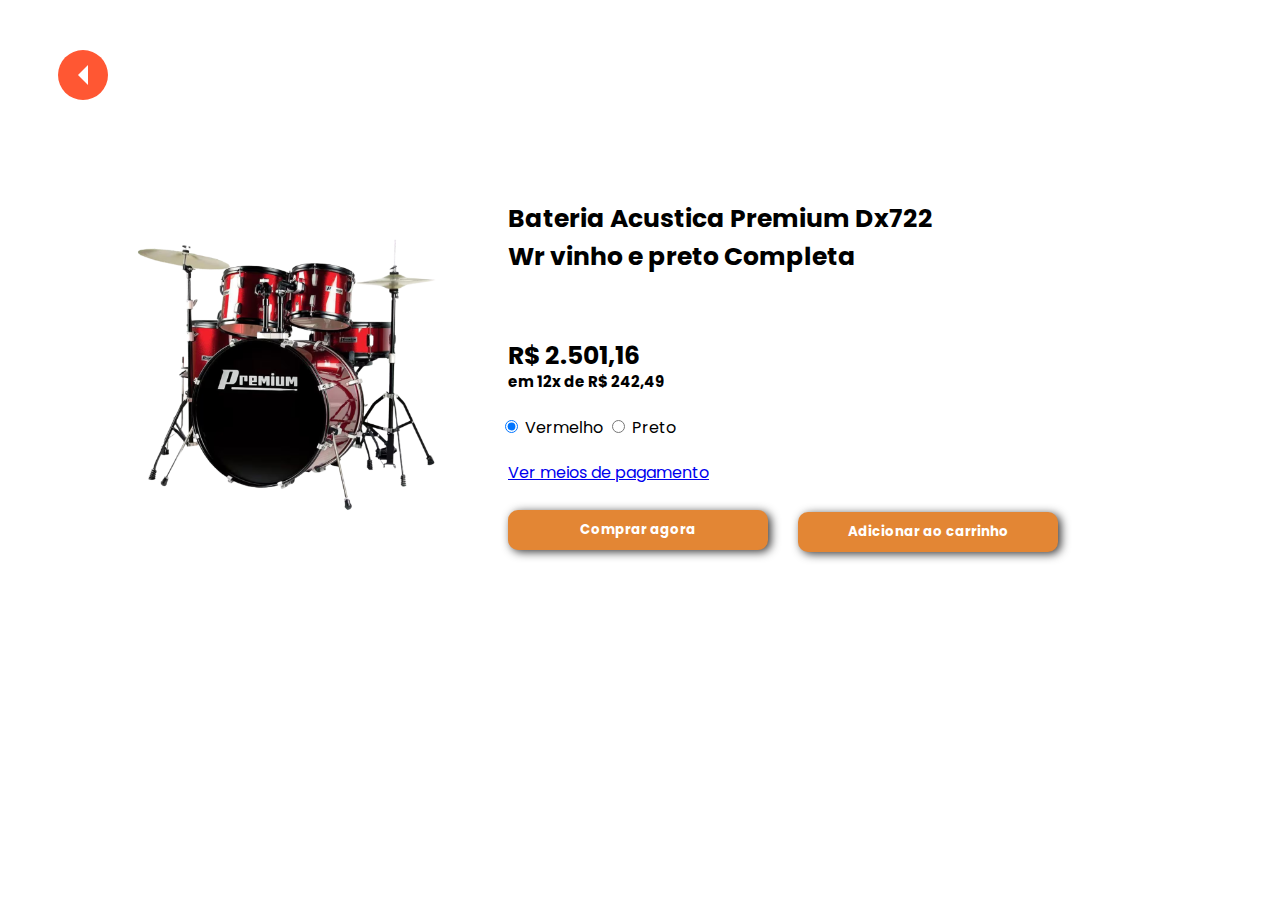
<file: bateria.html>
<!DOCTYPE html>
<html lang="en">

<head>
    <meta charset="UTF-8">
    <meta name="viewport" content="width=device-width, initial-scale=1.0">
    <title>BATERIA</title>
    <link rel="stylesheet" type="text/css" href="style.css" media="screen" />
    <link rel="preconnect" href="https://fonts.googleapis.com">
    <link rel="preconnect" href="https://fonts.gstatic.com" crossorigin>
    <link href="https://fonts.googleapis.com/css2?family=Poppins:wght@200&display=swap" rel="stylesheet">
</head>

<body>

    <div class="container text-center mt-5">
        <a href="home2.html" class="btn round-button">
            <div class="arrow-left"></div>
        </a>
    </div>

    <div class="image">
        <label>
            <input type="radio" name="image" value="img/batery.png" checked>
            Vermelho
        </label>
        <label>
            <input type="radio" name="image" value="img/bateriapreta.png">
            Preto
        </label>
    </div>

    <img src="img/batery.png" class="img-thumbnail" id="product-image" alt="...">

    <h1> Bateria Acustica Premium Dx722 <br> Wr vinho e preto Completa
    </h1>
    <h2> R$ 2.501,16 </h2>
    <h3> em 12x de R$ 242,49</h3>

    <a href="#" class="link">Ver meios de pagamento</a>

    <div class="d-grid gap-2 col-6 mx-auto">
        <a href='finalizacao.html'><button class="botao" type="button" id="comprar">Comprar agora </button></a>
        <a href='carrinho.html'><button class="botao1" type="button" id="add">Adicionar ao carrinho</button></a>
    </div>

    <script>
        // JavaScript para atualizar a imagem com base na escolha do usuário
        const imageOptions = document.querySelectorAll('input[name="image"]');
        const productImage = document.getElementById('product-image');

        imageOptions.forEach(option => {
            option.addEventListener('change', () => {
                productImage.src = option.value;
            });
        });
    </script>

    <style>
        .round-button {
            width: 50px;
            height: 50px;
            background-color: #FF5733;
            /* Laranja escuro */
            border-radius: 50%;
            display: flex;
            justify-content: center;
            align-items: center;
            cursor: pointer;
            margin-left: 50px;
            margin-top: 50px;

        }

        .arrow-left {
            width: 0;
            height: 0;
            border-top: 10px solid transparent;
            border-bottom: 10px solid transparent;
            border-right: 10px solid white;
        }

        * {
            font-family: 'Montserrat', sans-serif;
            font-family: 'Poppins', sans-serif;
        }


        img {
            width: 350px;
            margin: 230px;
            margin-left: 100px;
            position: absolute;
            margin-top: 130px;

        }

        h1 {
            position: absolute;
            margin-left: 500px;
            margin-top: 100px;
            font-size: 25px;
            font-family: 'Poppins', 'sans-serif';
        }

        h2 {
            position: absolute;
            margin-left: 500px;
            margin-top: 237px;
            font-size: 25px;
            font-family: 'Poppins', 'sans-serif';
        }

        h3 {
            position: absolute;
            margin-left: 500px;
            margin-top: 270px;
            font-size: 15px;
            font-family: 'Poppins', 'sans-serif';
        }

        .link {
            position: absolute;
            margin-left: 500px;
            margin-top: 360px;
        }

        .botao {
            position: absolute;
            margin-left: 500px;
            margin-top: 410px;
            background-color: rgb(227, 134, 52);
            color: white;
            border-radius: 10px;
            cursor: pointer;
            width: 250px;
            height: 35px;
            font-weight: bolder;

        }

        .botao1 {
            position: absolute;
            margin-left: 790px;
            margin-top: 412px;
            background-color: rgb(227, 134, 52);
            color: white;
            border-radius: 10px;
            cursor: pointer;
            width: 250px;
            height: 35px;
            font-weight: bolder;

        }

        #comprar {
            border-radius: 10px;
            border: none;
            height: 40px;
            width: 260px;
            box-shadow: 3px 2px 10px rgb(58, 57, 57);
        }

        #add {
            border-radius: 10px;
            border: none;
            height: 40px;
            width: 260px;
            box-shadow: 3px 2px 10px rgb(58, 57, 57);

        }

        .image {
            position: absolute;
            margin-left: 492px;
            margin-top: 315px;
            width: 300px;
        }
    </style>
</body>

</html>
</file>
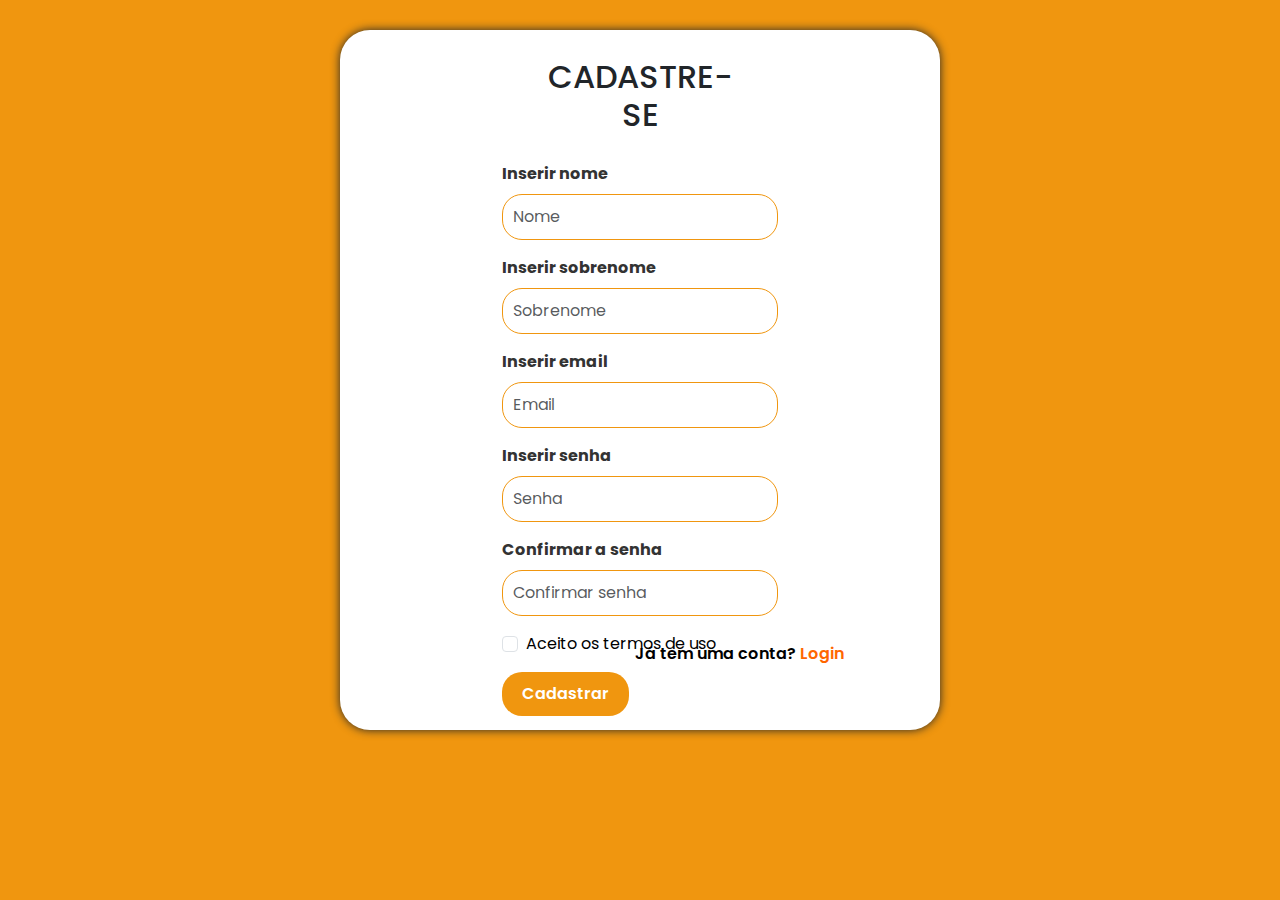
<file: cadastrar.html>
<!DOCTYPE html>
<html>

<head>
  <meta charset='utf-8'>
  <meta http-equiv='X-UA-Compatible' content='IE=edge'>
  <title>CADASTRO</title>
  <meta name='viewport' content='width=device-width, initial-scale=1'>
  <link rel='stylesheet' type='text/css' media='screen' href='cadastrar.css'>
  <link href="https://cdn.jsdelivr.net/npm/bootstrap@5.3.0/dist/css/bootstrap.min.css" rel="stylesheet">
  <script src="https://cdn.jsdelivr.net/npm/bootstrap@5.3.0/dist/js/bootstrap.min.js"></script>
  <link rel="preconnect" href="https://fonts.googleapis.com">
  <link rel="preconnect" href="https://fonts.gstatic.com" crossorigin>
  <link
    href="https://fonts.googleapis.com/css2?family=Poppins:wght@200&family=Raleway:ital,wght@0,200;1,100&display=swap"
    rel="stylesheet">
</head>

<body>


  <!DOCTYPE html>
  <html lang="pt-BR">

  <head>
    <meta charset="UTF-8">
    <meta name="viewport" content="width=device-width, initial-scale=1.0">
    <title>CADASTRO</title>
    <link href="https://cdn.jsdelivr.net/npm/bootstrap@5.3.1/dist/css/bootstrap.min.css" rel="stylesheet"
      integrity="sha384-4bw+/aepP/YC94hEpVNVgiZdgIC5+VKNBQNGCHeKRQN+PtmoHDEXuppvnDJzQIu9" crossorigin="anonymous">
    <link rel="stylesheet" href="cadastrar.css">
  </head>

  <body>

    
    <div class="container">
      <div class="row">
        <div class="col-md-6 offset-md-3">
          <h2>CADASTRE-SE</h2>
          <form>
            <div class="mb-3">
              <label for="nome" class="form-label">Inserir nome</label>
              <input type="text" class="form-control" id="nome" placeholder="Nome">
            </div>
            <div class="mb-3">
              <label for="sobrenome" class="form-label">Inserir sobrenome</label>
              <input type="text" class="form-control" id="sobrenome" placeholder="Sobrenome">
            </div>
            <div class="mb-3">
              <label for="email" class="form-label">Inserir email</label>
              <input type="email" class="form-control" id="email" placeholder="Email">
            </div>
            <div class="mb-3">
              <label for="senha" class="form-label">Inserir senha</label>
              <input type="password" class="form-control" id="senha" placeholder="Senha">
            </div>
            <div class="mb-3">
              <label for="confirmarSenha" class="form-label">Confirmar a senha</label>
              <input type="password" class="form-control" id="confirmarSenha" placeholder="Confirmar senha">
            </div>
            <div class="mb-3 form-check">
              <input type="checkbox" class="form-check-input" id="aceitarTermos">
              <label class="form-check-label" for="aceitarTermos">Aceito os termos de uso</label>
            </div>
            <button type="submit" class="btn btn-primary" href="home.html">Cadastrar</button>
          </form>
          <p class="mt-3">Já tem uma conta? <a href="login.html">Login</a></p>
        </div>
      </div>
    </div>

    <script src="https://code.jquery.com/jquery-3.6.0.min.js"></script>
    <script src="https://cdn.jsdelivr.net/npm/bootstrap@5.3.1/dist/js/bootstrap.min.js"
      integrity="sha384-5L5uS5Fjw7V1TR5C4O4Rkzc4KVwTjoDgC4flg5Mv5AxT7p5f5+b4xZL+5crF5F5z5"
      crossorigin="anonymous"></script>

  </body>

  </html>
</file>
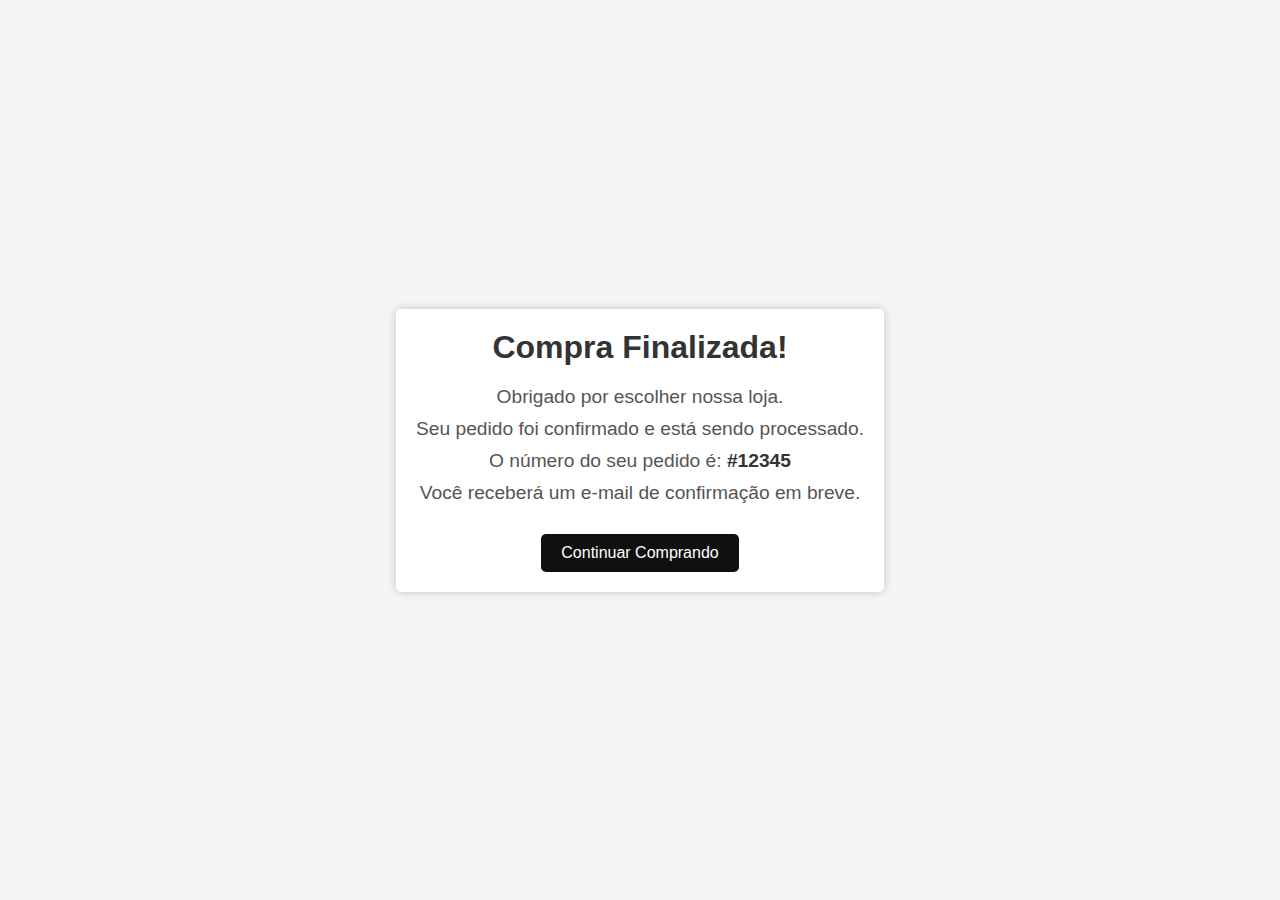
<file: finalizacao.html>
<!DOCTYPE html>
<html lang="en">
<head>
    <meta charset="UTF-8">
    <meta name="viewport" content="width=device-width, initial-scale=1.0">
    <title>Compra Finalizada</title>
    <link rel="stylesheet" href="finalizacao.css">
</head>
<body>
    <div class="container">
        <div class="message">
            <h1>Compra Finalizada!</h1>
            <p>Obrigado por escolher nossa loja.</p>
            <p>Seu pedido foi confirmado e está sendo processado.</p>
            <p>O número do seu pedido é: <strong>#12345</strong></p>
            <p>Você receberá um e-mail de confirmação em breve.</p>
            <a href="home2.html" class="continue-shopping">Continuar Comprando</a>
        </div>
    </div>
    
</body>
</html>
</file>
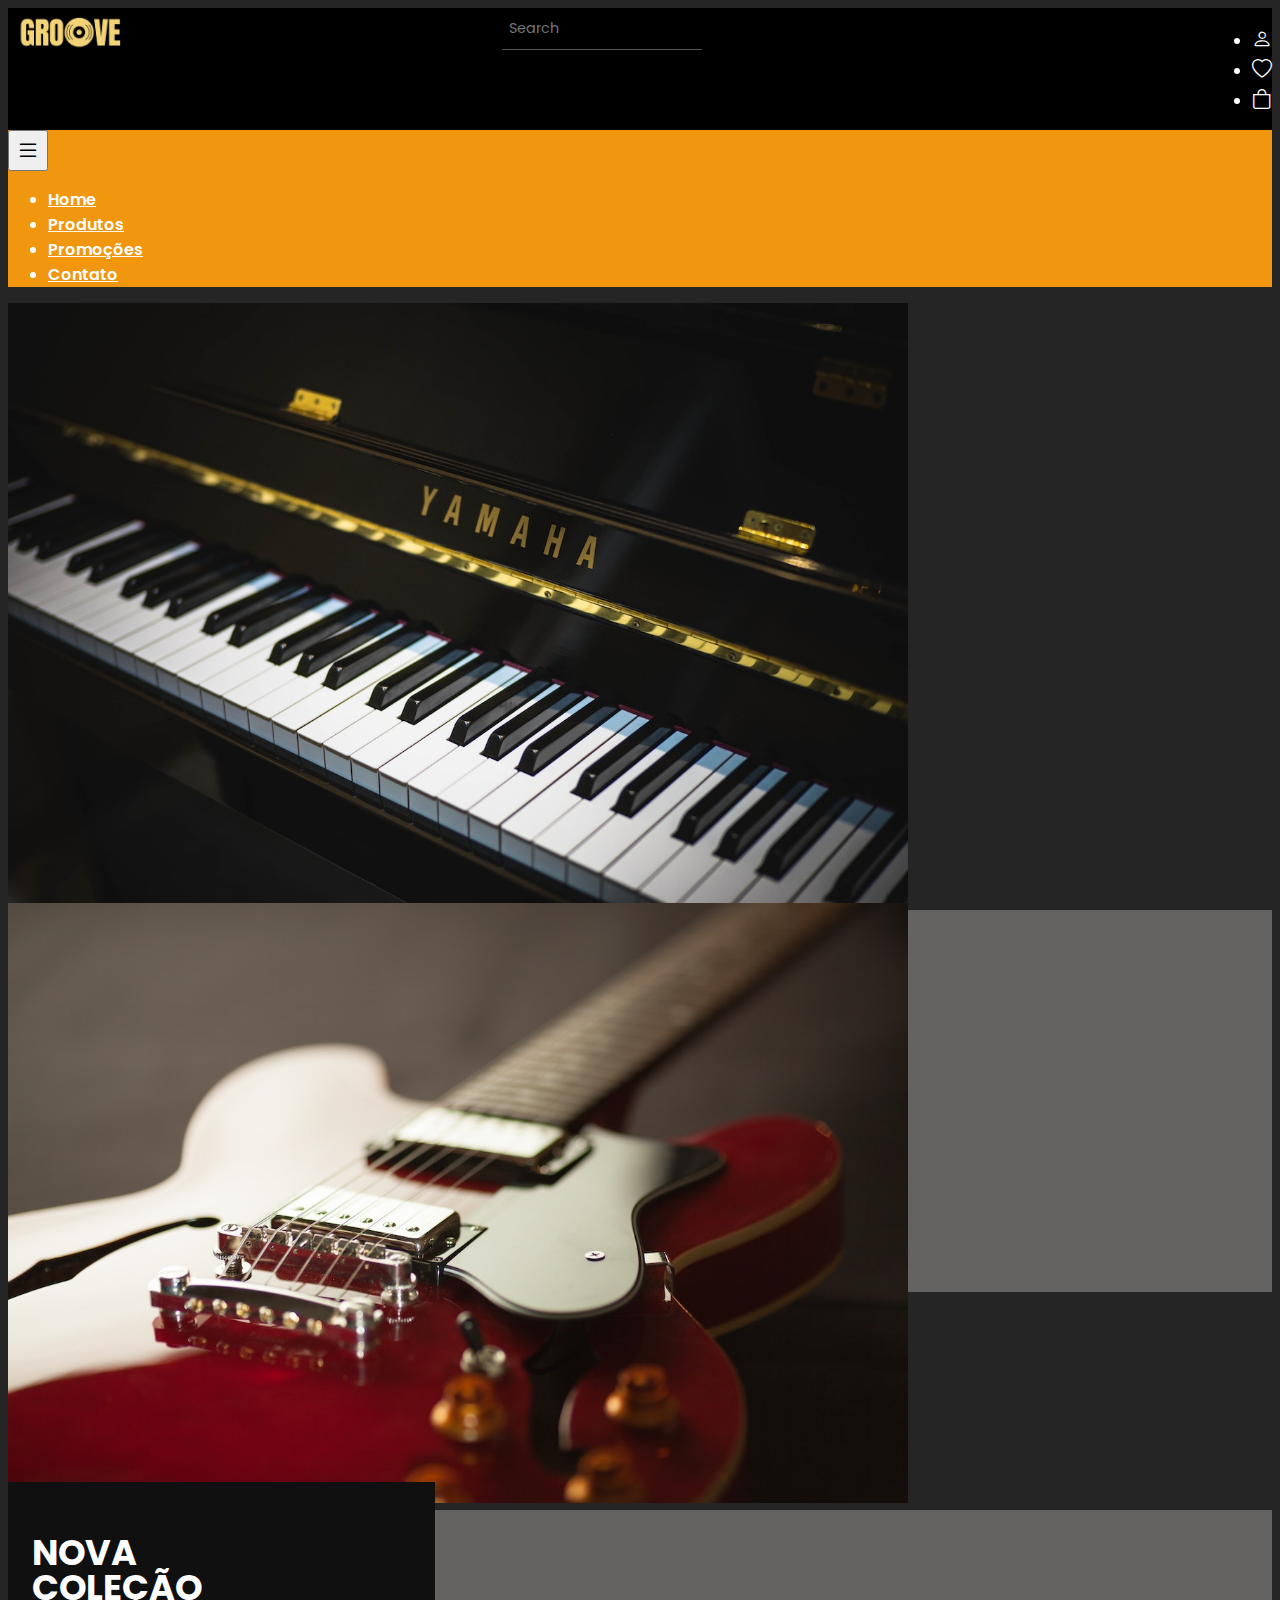
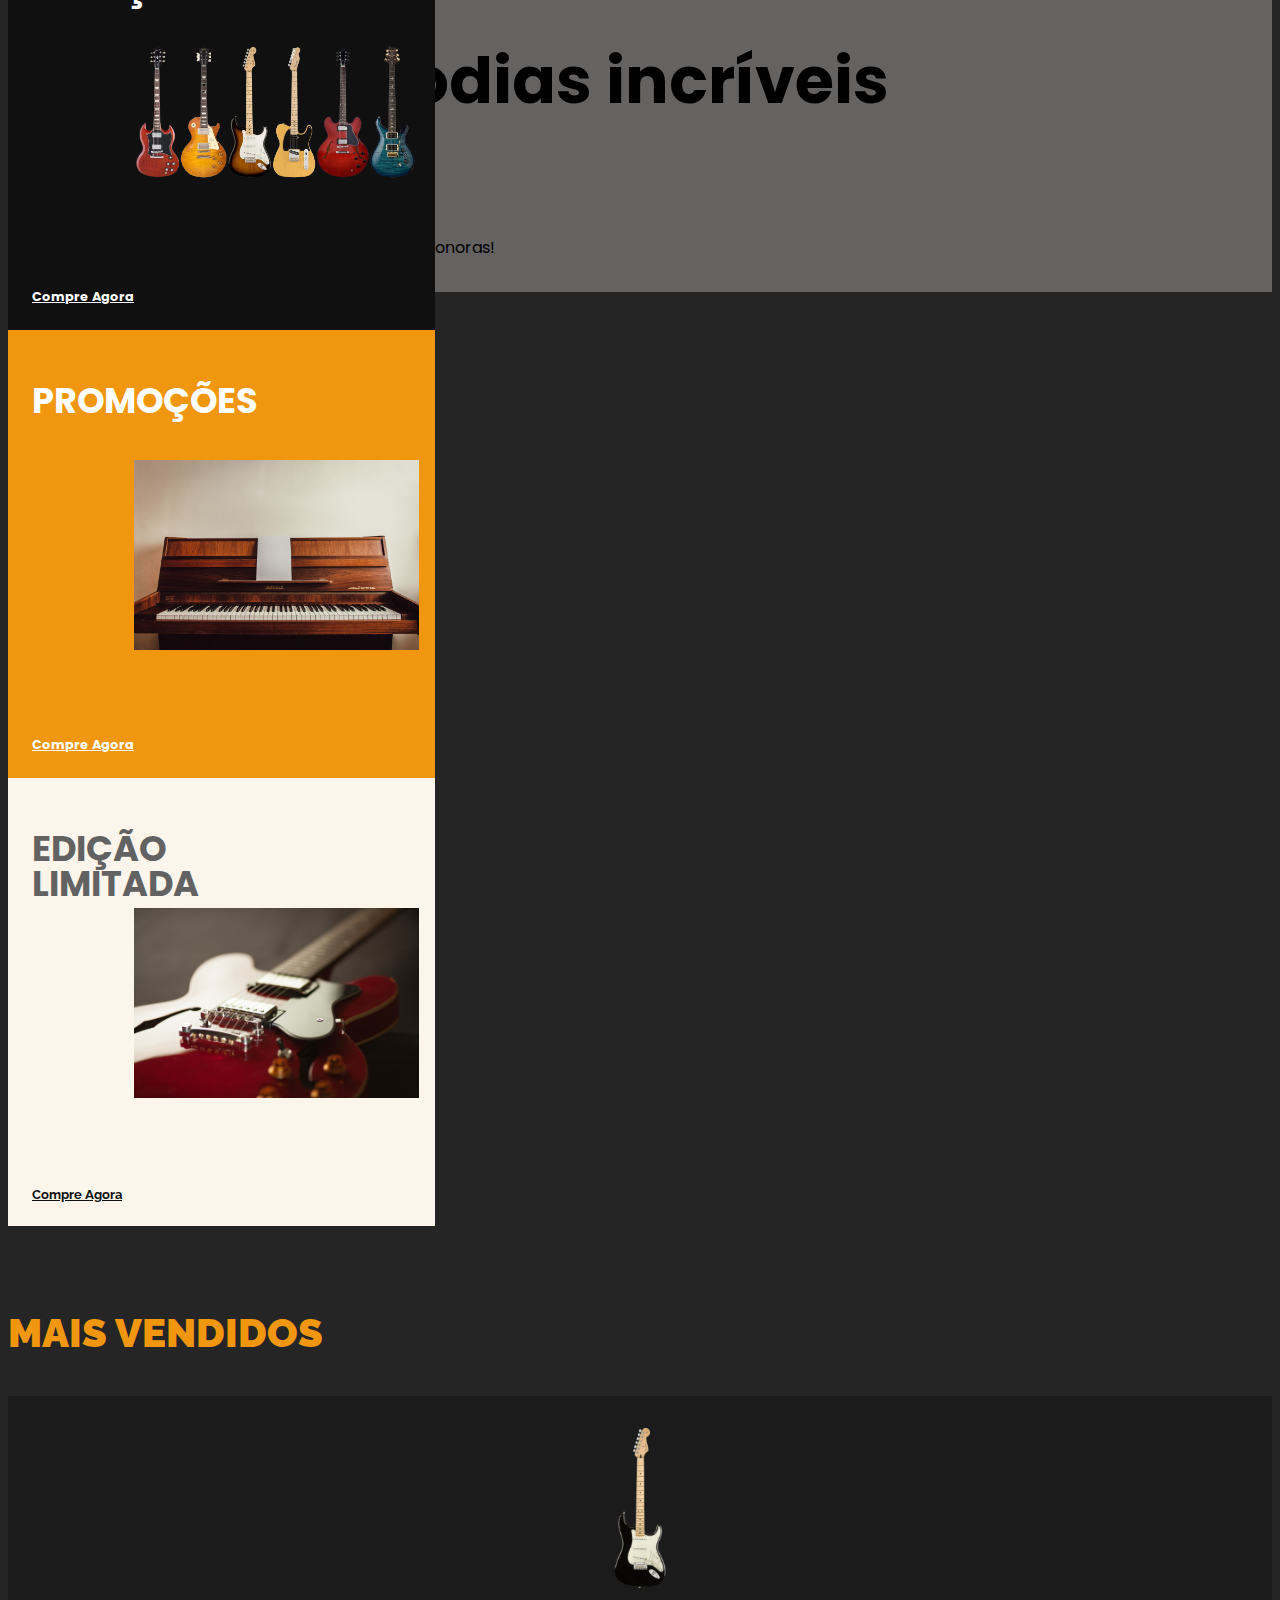
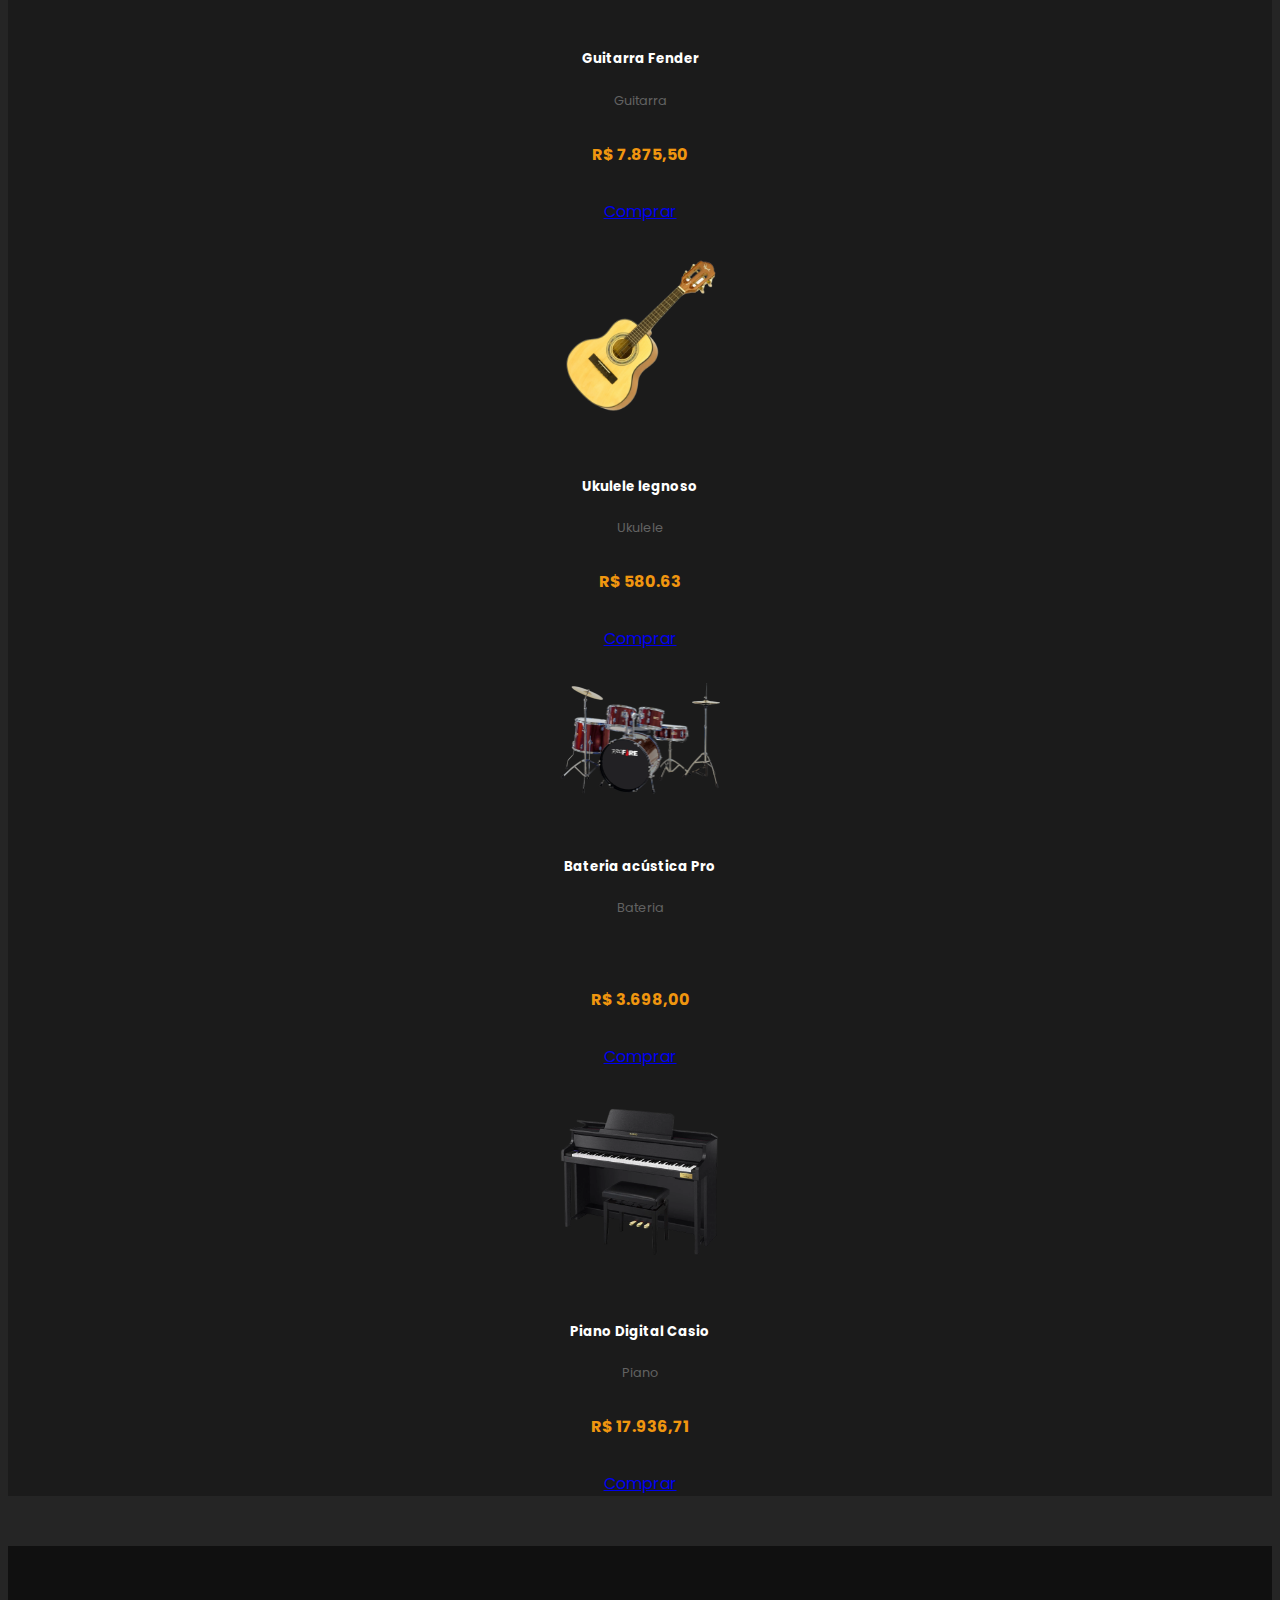
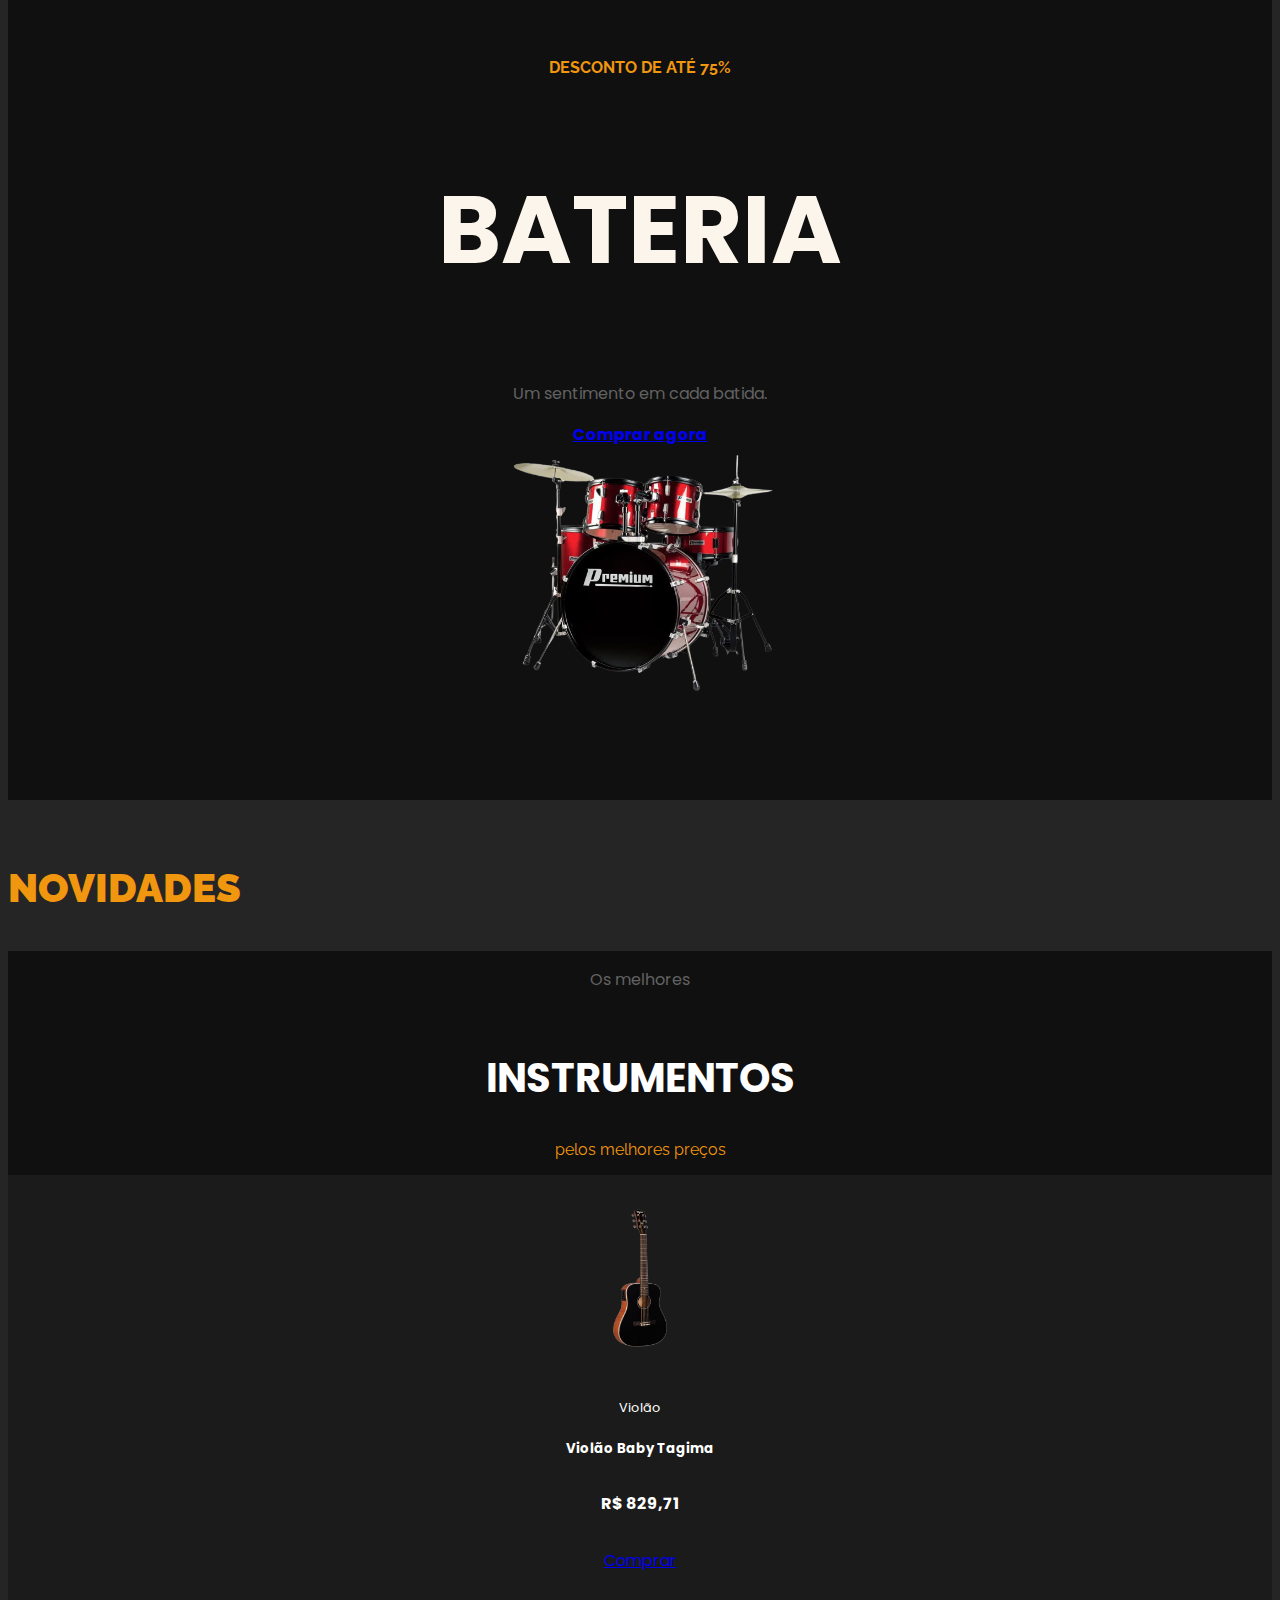
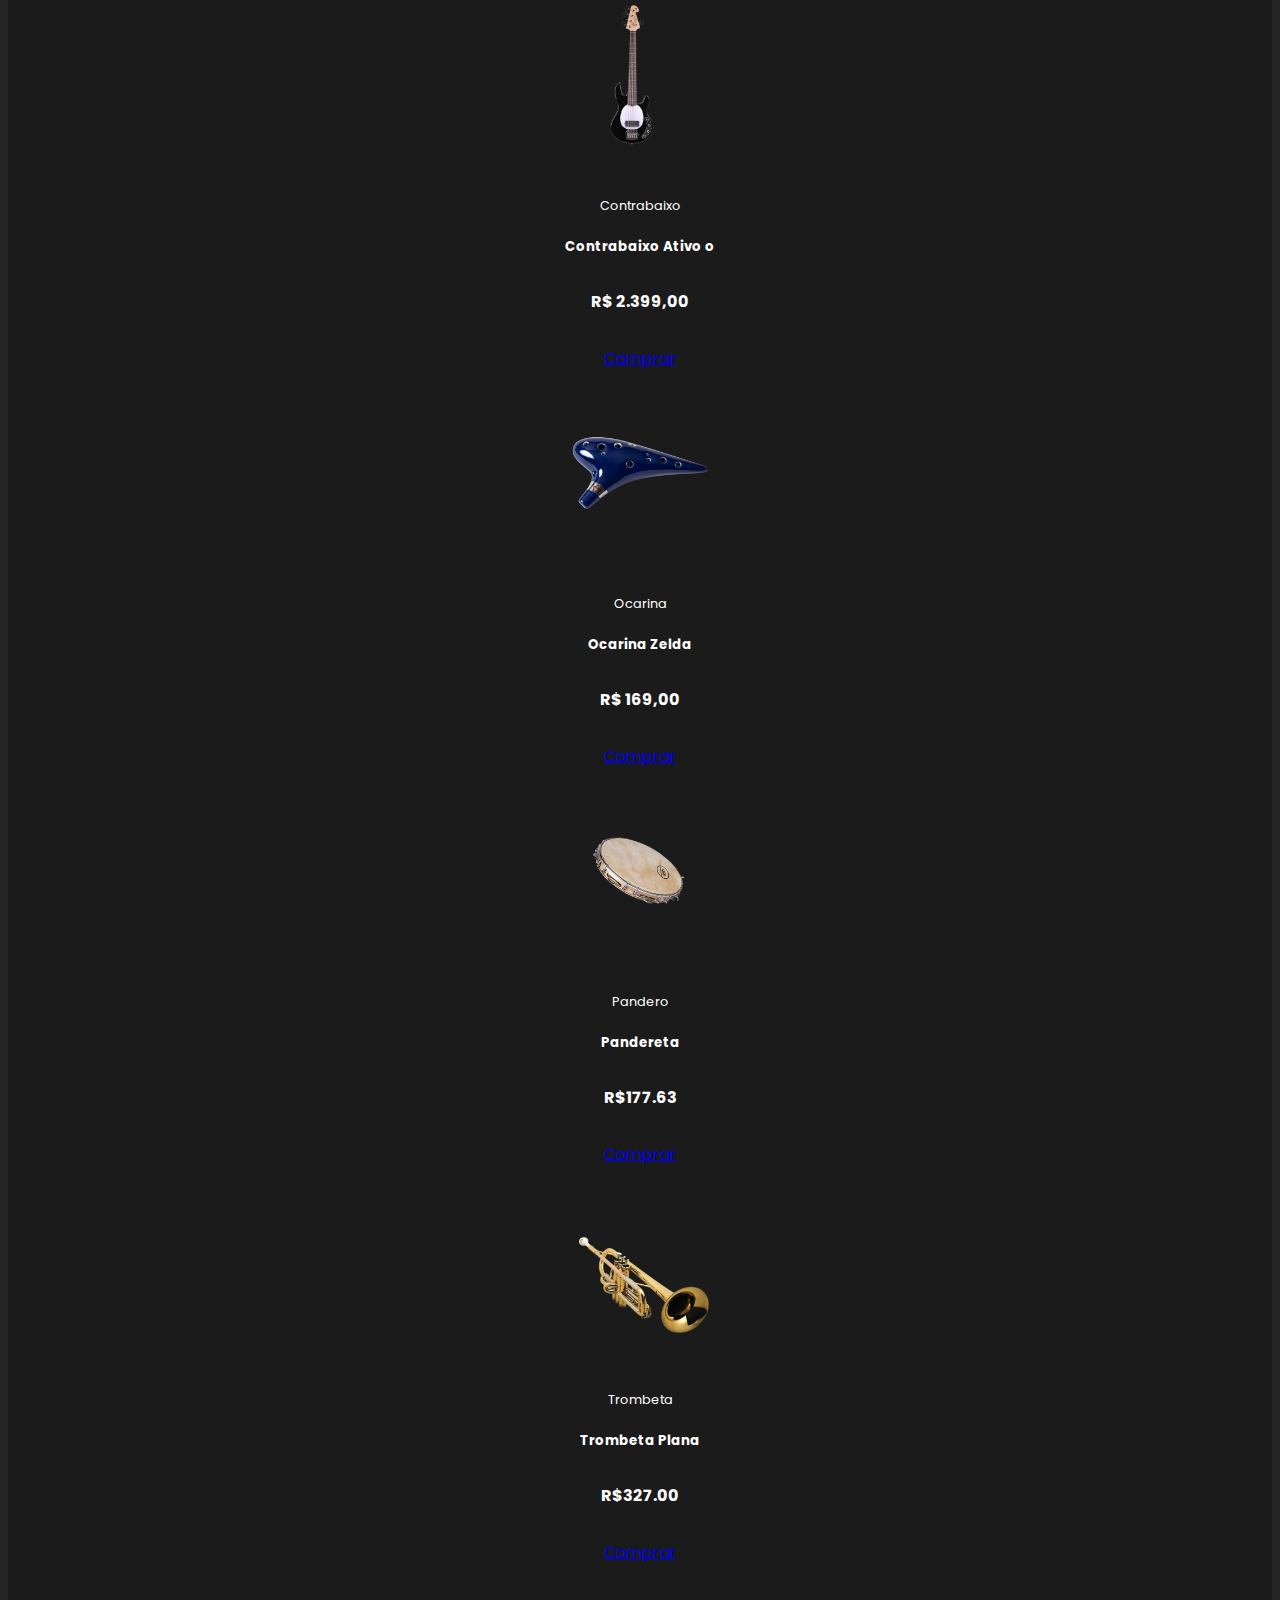
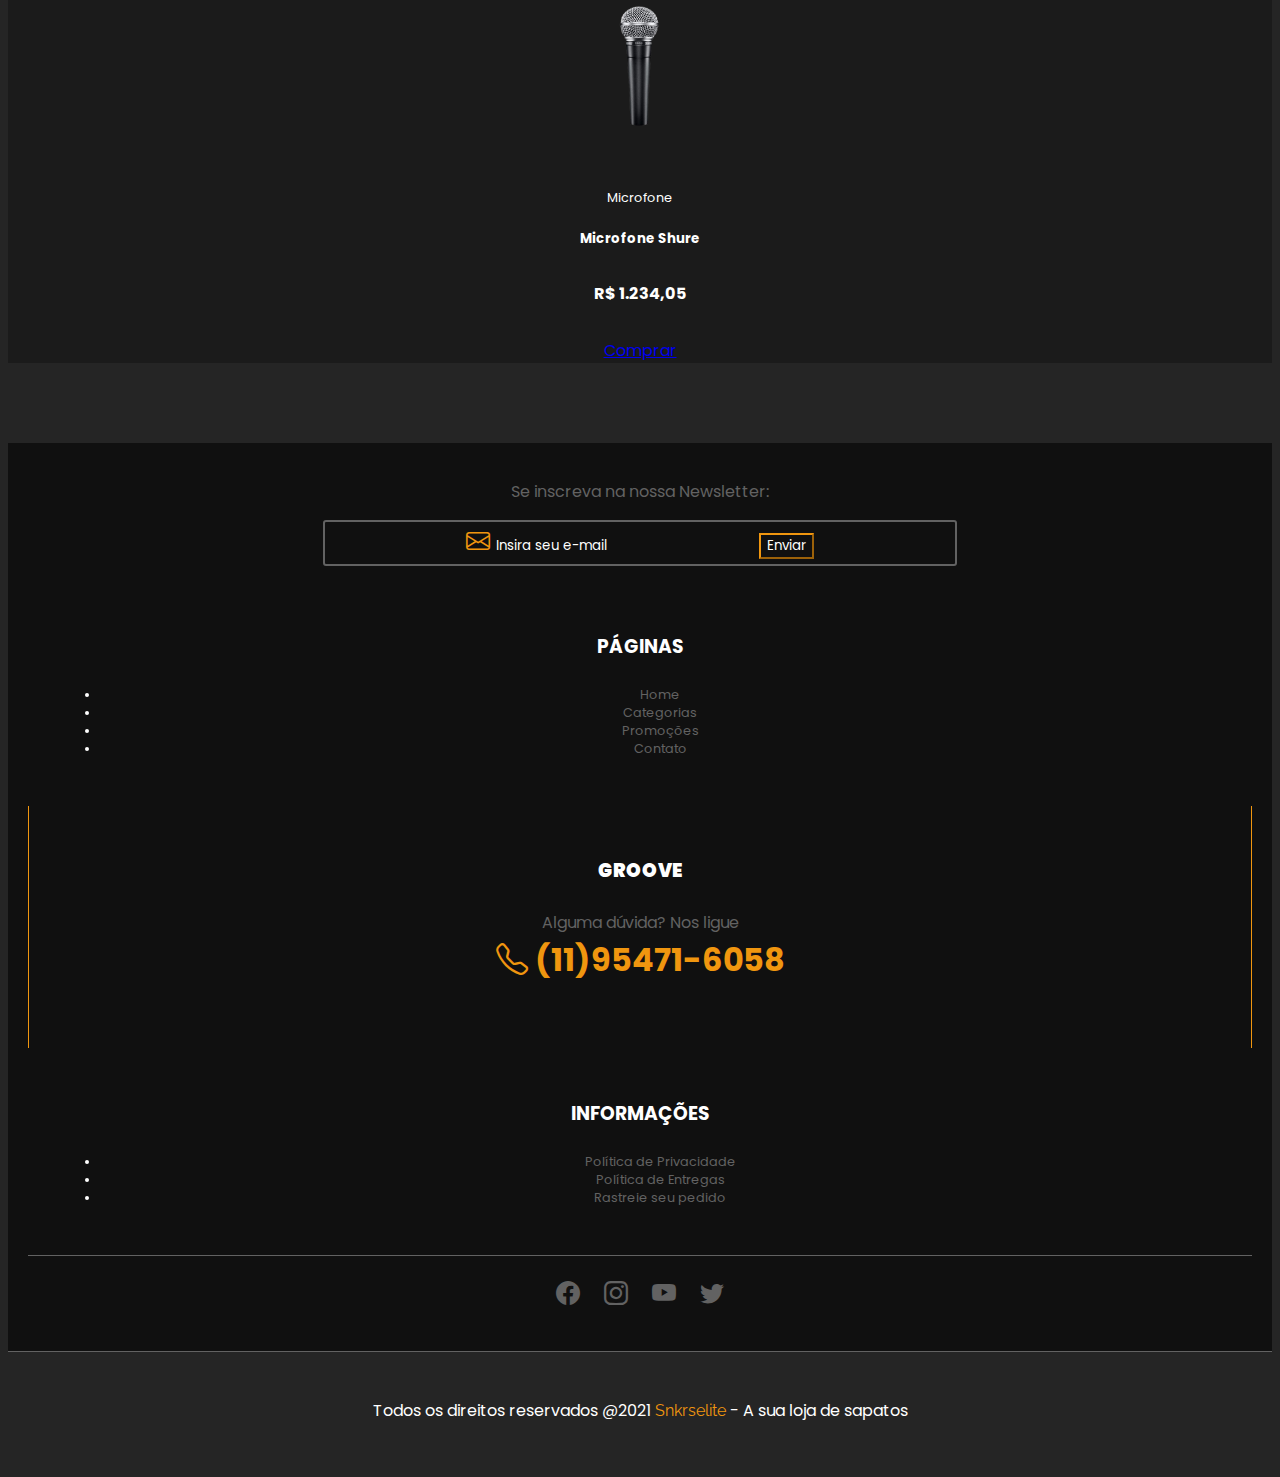
<file: home2.html>
<!DOCTYPE html>
<html lang="en">

<head>
  <meta charset="UTF-8">
  <meta http-equiv="X-UA-Compatible" content="IE=edge">
  <meta name="viewport" content="width=device-width, initial-scale=1.0">
  <!-- Fav icon -->
  <link rel="shortcut icon" href="img/favicon.ico" type="image/x-icon">
  <title>GROOVE</title>
  <!-- Google fonts -->
  <link rel="preconnect" href="https://fonts.googleapis.com">
  <link rel="preconnect" href="https://fonts.gstatic.com" crossorigin>
  <link
    href="https://fonts.googleapis.com/css2?family=Montserrat:ital,wght@0,100;0,200;0,300;0,400;0,500;0,600;0,700;0,800;0,900;1,100;1,200;1,300;1,400;1,500;1,600;1,700;1,800;1,900&display=swap"
    rel="stylesheet">
  <!-- Bootstrap -->
  <link href="https://cdn.jsdelivr.net/npm/bootstrap@5.0.1/dist/css/bootstrap.min.css" rel="stylesheet"
    integrity="sha384-+0n0xVW2eSR5OomGNYDnhzAbDsOXxcvSN1TPprVMTNDbiYZCxYbOOl7+AMvyTG2x" crossorigin="anonymous">
  <!-- Ícones -->
  <link rel="stylesheet" href="https://cdn.jsdelivr.net/npm/bootstrap-icons@1.5.0/font/bootstrap-icons.css">
  <!-- CSS -->
  <link rel="stylesheet" href="css/home2.css">
  <!-- Bootstrap JS -->

  <link rel="preconnect" href="https://fonts.googleapis.com">
  <link rel="preconnect" href="https://fonts.gstatic.com" crossorigin>
  <link
    href="https://fonts.googleapis.com/css2?family=Poppins:ital,wght@0,200;1,200&family=Raleway:ital,wght@0,200;1,100&display=swap"
    rel="stylesheet">
  <script src="https://cdn.jsdelivr.net/npm/bootstrap@5.0.2/dist/js/bootstrap.bundle.min.js"
    integrity="sha384-MrcW6ZMFYlzcLA8Nl+NtUVF0sA7MsXsP1UyJoMp4YLEuNSfAP+JcXn/tWtIaxVXM"
    crossorigin="anonymous"></script>
</head>

<body>
  <!-- NAVBAR -->
  <nav class="navbar navbar-expand-lg primary-bg-color py-4 px-2" id="navbar">
    <div class="container">
      <img src="img/logo.png" class="img">
      <div id="navbar-items">
        <div></div>

        <div class="form">
          <input class="input" placeholder="Search" required="" type="text">
          <span class="input-border"></span>
        </div>


        <ul class="navbar-nav mb-2 mb-lg-0">
          <li class="nav-item">
            <a class="nav-link" href="login.html">
              <i class="bi bi-person"></i>
            </a>
          </li>
          <li class="nav-item">
            <a class="nav-link" href="carrinho.html">
              <i class="bi bi-heart"></i>
            </a>
          </li>
          <li class="nav-item" id="bag-item">
            <a class="nav-link" href="carrinho.html">
              <i class="bi bi-bag"></i>
            </a>
          </li>
        </ul>
      </div>
    </div>
  </nav>
  <nav class="navbar navbar-expand-lg secondary-bg-color p-2" id="bottom-navbar-container">
    <div class="container">
      <button class="navbar-toggler" type="button" data-bs-toggle="collapse" data-bs-target="#bottom-navbar"
        aria-controls="bottom-navbar" aria-expanded="false" aria-label="Toggle navigation">
        <i class="bi bi-list"></i>
      </button>
      <ul class="navbar-nav mb-2 mb-lg-0 collapse navbar-collapse" id="bottom-navbar">
        <li class="nav-item">
          <a class="nav-link" href="#">
            Home
          </a>
        </li>
        <li class="nav-item">
          <a class="nav-link" href="#">
            Produtos
          </a>
        </li>
        <li class="nav-item">
          <a class="nav-link" href="#">
            Promoções
          </a>
        </li>
        </li>
        <li class="nav-item">
          <a class="nav-link" href="#">
            Contato
          </a>
        </li>
      </ul>
    </div>
  </nav>
  <!-- FIM NAVBAR -->
  <!-- BANNERS -->
  <div class="container" id="banners-container">
    <div id="slider" class="carousel slide" data-bs-ride="carousel">
      <div class="carousel-inner">
        <div class="carousel-item active">
          <img src="img/piano.jpg" class="d-block w-100 img-fluid" alt="...">
          <div class="carousel-caption primary-bg-color">
            <h5>Descubra o seu som único</h5>
            <p>Sua loja de instrumentos musicais aguarda sua visita!</p>
          </div>
        </div>
        <div class="carousel-item">
          <img src="img/guitarra.jpg" class="d-block w-100 img-fluid" alt="...">
          <div class="carousel-caption primary-bg-color">
            <h5>Explore melodias incríveis</h5>
            <p>Venha encontrar a ferramenta para suas criações sonoras!</p>
          </div>
        </div>
      </div>
      <button class="carousel-control-prev" type="button" data-bs-target="#slider" data-bs-slide="prev">
        <span class="carousel-control-prev-icon" aria-hidden="true"></span>
        <span class="visually-hidden">Previous</span>
      </button>
      <button class="carousel-control-next" type="button" data-bs-target="#slider" data-bs-slide="next">
        <span class="carousel-control-next-icon" aria-hidden="true"></span>
        <span class="visually-hidden">Next</span>
      </button>
    </div>
    <!-- MINI BANNERS -->
    <div class="container" id="mini-banners">
      <div class="row justify-content-around">
        <div class="col-12 dark-bg-color" id="mini-banner-1">
          <h2>Nova Coleção</h2>
          <img src="img/editei.png" alt="">
          <a href="#">Compre Agora</a>
        </div>
        <div class="col-12 secondary-bg-color" id="mini-banner-2">
          <h2>Promoções</h2>
          <img src="img/pianoPromoos.jpg" alt="Relógio 1">
          <a href="#">Compre Agora</a>
        </div>
        <div class="col-12 light-bg-color" id="mini-banner-3">
          <h2 class="secondary-color">Edição Limitada</h2>
          <a href="#">Compre Agora</a>
          <img src="img/guitarra.jpg" alt="Relógio 1">
        </div>
      </div>
    </div>
  </div>
<!-- BEST SELLERS CONTAINER -->
<br>
<br>
<div class="container" id="best-sellers-container">
  <h2 class="title primary-color">Mais vendidos</h2>
  <div class="row">
    <!-- Produto 1 -->
    <div class="col-12 col-md-3">
      <div class="card primary-bg-color">
        <img src="img/gui_resized.png" class="card-img-top img-fluid" alt="guitarra">
        <div class="card-body">
          <h5 class="card-title">Guitarra Fender </h5>
          <p class="card-category secondary-color">Guitarra</p>
          <p class="card-text primary-color">R$ 7.875,50</p>
          <a href="#" class="btn btn-primary">Comprar</a>
        </div>
      </div>
    </div>
    <!-- Produto 2 -->
    <div class="col-12 col-md-3">
      <div class="card primary-bg-color">
        <img src="img/cavaquinho_resized.png" class="card-img-top img-fluid" alt="ukulele">
        <div class="card-body">
          <h5 class="card-title">Ukulele legnoso</h5>
          <p class="card-category secondary-color">Ukulele</p>
          <p class="card-text primary-color">R$ 580.63</p>
          <a href="#" class="btn btn-primary">Comprar</a>
        </div>
      </div>
    </div>
    <!-- Produto 3 -->
    <div class="col-12 col-md-3">
      <div class="card primary-bg-color">
        <img src="img/bateria_resized.png" class="card-img-top img-fluid" alt="bateria">
        <div class="card-body">
          <h5 class="card-title">Bateria acústica Pro </h5>
          <p class="card-category secondary-color">Bateria</p>
          <br>
          <p class="card-text primary-color">R$ 3.698,00</p>
          <a href="#" class="btn btn-primary">Comprar</a>
        </div>
      </div>
    </div>
    <!-- Produto 4 -->
    <div class="col-12 col-md-3">
      <div class="card primary-bg-color">
        <img src="img/teclado.png" class="card-img-top img-fluid" alt="teclado">
        <div class="card-body">
          <h5 class="card-title">Piano Digital Casio</h5>
          <p class="card-category secondary-color">Piano</p>
          <p class="card-text primary-color">R$ 17.936,71</p>
          <a href="#" class="btn btn-primary">Comprar</a>
        </div>
      </div>
    </div>
  </div>
</div>
<!-- FIM DO CONTAINER BEST SELLERS -->
<br>
<br>
      </div>
    </div>
  </div>
  <!-- BANNER DESTAQUE -->
  <div class="container-fluid" id="bottom-banner">
    <div class="row">
      <div class="col-12 col-md-8">
        <p class="primary-color offer-subtitle">Desconto de até 75%</p>
        <h2 class="light-color">BATERIA </h2>
        <p class="secondary-color">Um sentimento em cada batida.</p>
        <a href="bateria.html" class="btn btn-primary">Comprar agora</a>
      </div>
      <div class="col-12 col-md-4">
        <img src="img/batery.png" alt="bateria">
      </div>
    </div>
  </div>
  <!-- PRODUTOS NOVOS -->
  <div class="container" id="new-products">
    <h2 class="title primary-color">Novidades</h2>
    <div class="row">
      <div class="col-12 col-md-3 d-none d-md-flex" id="new-products-banner">
        <p class="secondary-color">Os melhores</p>
        <h3>Instrumentos</h3>
        <p class="primary-color">pelos melhores preços</p>
      </div>
      <div class="col-12 col-md-9">
        <div class="row">
          <div class="col-12 col-md-4">
            <div class="card primary-bg-color">
              <img src="img/v2.png" class="card-img-top img-fluid" alt="Relógio">
              <div class="card-body">
                <p class="card-category">Violão</p>
                <h5 class="card-title">Violão Baby Tagima</h5>
                <p class="card-text">R$ 829,71</p>
                <a href="violao.html" class="btn btn-primary">Comprar</a>
              </div>
            </div>
          </div>
          <div class="col-12 col-md-4">
            <div class="card primary-bg-color">
              <img src="img/contra.png" class="card-img-top img-fluid" alt="Relógio">
              <div class="card-body">
                <p class="card-category">Contrabaixo</p>
                <h5 class="card-title">Contrabaixo Ativo o</h5>
                <p class="card-text">R$ 2.399,00</p>
                <a href="#" class="btn btn-primary">Comprar</a>
              </div>
            </div>
          </div>
          <div class="col-12 col-md-4">
            <div class="card primary-bg-color">
              <img src="img/oka.png" class="card-img-top img-fluid" alt="Relógio">
              <div class="card-body">
                <p class="card-category">Ocarina</p>
                <h5 class="card-title">Ocarina Zelda</h5>
                <p class="card-text">R$ 169,00</p>
                <a href="#" class="btn btn-primary">Comprar</a>
              </div>
            </div>
          </div>
          <div class="col-12 col-md-4">
            <div class="card primary-bg-color">
              <img src="img/pandero.png" class="card-img-top img-fluid" alt="Relógio">
              <div class="card-body">
                <p class="card-category">Pandero</p>
                <h5 class="card-title">Pandereta</h5>
                <p class="card-text">R$177.63</p>
                <a href="#" class="btn btn-primary">Comprar</a>
              </div>
            </div>
          </div>
          <div class="col-12 col-md-4">
            <div class="card primary-bg-color">
              <img src="img/trombeta.png" class="card-img-top img-fluid" alt="Relógio">
              <div class="card-body">
                <p class="card-category">Trombeta</p>
                <h5 class="card-title">Trombeta Plana</h5>
                <p class="card-text">R$327.00</p>
                <a href="#" class="btn btn-primary">Comprar</a>
              </div>
            </div>
          </div>
          <div class="col-12 col-md-4">
            <div class="card primary-bg-color">
              <img src="img/micro.png" class="card-img-top img-fluid" alt="Relógio">
              <div class="card-body">
                <p class="card-category">Microfone</p>
                <h5 class="card-title">Microfone Shure</h5>
                <p class="card-text">R$ 1.234,05</p>
                <a href="#" class="btn btn-primary">Comprar</a>
              </div>
            </div>
          </div>
        </div>
      </div>
    </div>
  </div>
  <div class="container-fluid" id="newsletter-container">
    <div class="col-12">
      <div class="row">
        <p class="secondary-color">Se inscreva na nossa Newsletter:</p>
        <form class="d-flex" id="news-form">
          <i class="bi bi-envelope primary-color"></i>
          <input class="form-control me-2" placeholder="Insira seu e-mail">
          <button class="btn secondary-bg-color" type="submit">Enviar</button>
        </form>
      </div>
    </div>

    <!-- FOOTER -->

    <footer id="footer">
      <div class="container-fluid" id="footer-links-container">
        <div class="row">
          <div class="col-12 col-md-4 footer-column">
            <h3>Páginas</h3>
            <ul class="list-unstyled">
              <li class="mb-2"><a href="#" class="secondary-color">Home</a></li>
              <li class="mb-2"><a href="#" class="secondary-color">Categorias</a></li>
              <li class="mb-2"><a href="#" class="secondary-color">Promoções</a></li>
              <li class="mb-2"><a href="#" class="secondary-color">Contato</a></li>
            </ul>
          </div>
          <div class="col-12 col-md-4 footer-column" id="footer-center">
            <h3>GROOVE</h3>
            <p class="secondary-color">Alguma dúvida? Nos ligue </p>
            <p class="store-phone"><i class="bi bi-telephone"></i> (11)95471-6058</p>
          </div>
          <div class="col-12 col-md-4 footer-column">
            <h3>Informações</h3>
            <ul class="list-unstyled">
              <li class="mb-2"><a href="politicas.html" class="secondary-color">Política de Privacidade</a></li>
              <li class="mb-2"><a href="politicas.html" class="secondary-color">Política de Entregas</a></li>
              <li class="mb-2"><a href="politicas.html" class="secondary-color">Rastreie seu pedido</a></li>
            </ul>
          </div>
        </div>
      </div>

      <div class="col-12" id="social-container">
        <i class="bi bi-facebook"></i>
        <i class="bi bi-instagram"></i>
        <i class="bi bi-youtube"></i>
        <i class="bi bi-twitter"></i>
      </div>
  </div>
  <div class="container" id="copy-container">
    <p>Todos os direitos reservados @2021 <span class="primary-color">Snkrselite</span> - A sua loja de sapatos</p>
  </div>
  </footer>
</body>

</html>
</file>
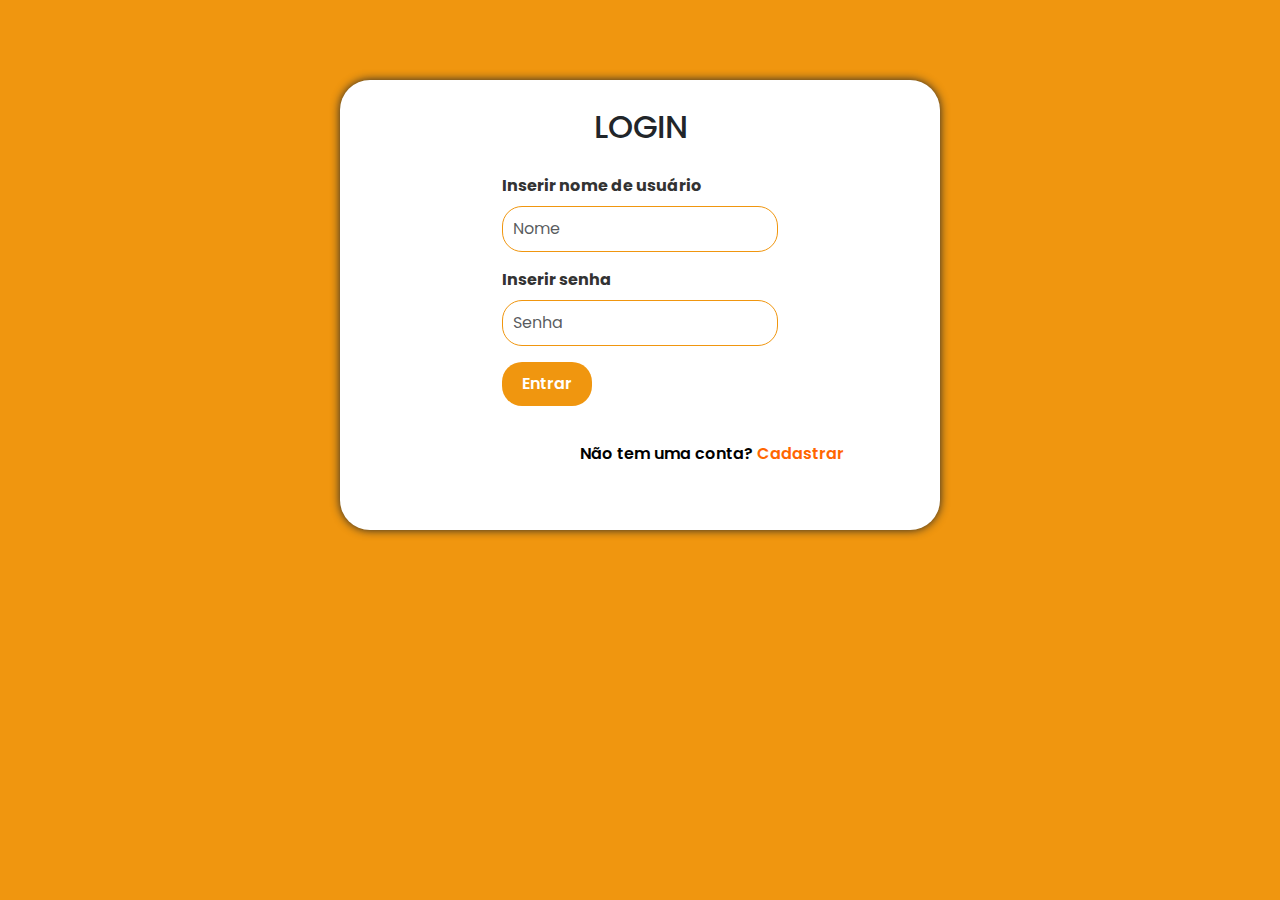
<file: login.html>
<!DOCTYPE html>
<html>

<head>
  <meta charset='utf-8'>
  <meta http-equiv='X-UA-Compatible' content='IE=edge'>
  <title>login</title>
  <meta name='viewport' content='width=device-width, initial-scale=1'>
  <link rel='stylesheet' type='text/css' media='screen' href='login.css'>
  <link href="https://cdn.jsdelivr.net/npm/bootstrap@5.3.0/dist/css/bootstrap.min.css" rel="stylesheet">

  <script src="https://cdn.jsdelivr.net/npm/bootstrap@5.3.0/dist/js/bootstrap.min.js"></script>
  <link rel="preconnect" href="https://fonts.googleapis.com">
  <link rel="preconnect" href="https://fonts.gstatic.com" crossorigin>
  <link
    href="https://fonts.googleapis.com/css2?family=Poppins:wght@200&family=Raleway:ital,wght@0,200;1,100&display=swap"
    rel="stylesheet">
</head>

<body>


  <!DOCTYPE html>
  <html lang="pt-BR">

  <head>
    <meta charset="UTF-8">
    <meta name="viewport" content="width=device-width, initial-scale=1.0">
    <title>LOGIN</title>
    <link href="https://cdn.jsdelivr.net/npm/bootstrap@5.3.1/dist/css/bootstrap.min.css" rel="stylesheet"
      integrity="sha384-4bw+/aepP/YC94hEpVNVgiZdgIC5+VKNBQNGCHeKRQN+PtmoHDEXuppvnDJzQIu9" crossorigin="anonymous">
    <link rel="stylesheet" href="login.css">
  </head>

  <body>
    <div class="container">
      <div class="row">
        <div class="col-md-6 offset-md-3">
          <h2>LOGIN</h2>
          <form>
            <div class="mb-3">
              <label for="nome" class="form-label">Inserir nome de usuário</label>
              <input type="text" class="form-control" id="nome" placeholder="Nome">
            </div>
           
             
            <div class="mb-3">
              <label for="senha" class="form-label">Inserir senha</label>
              <input type="password" class="form-control" id="senha" placeholder="Senha">
            </div>

          
          
            <button type="submit" class="btn btn-primary" href="home.html">Entrar</button>
          </form>
          <p class="mt-3">Não tem uma conta? <a href="cadastrar.html">Cadastrar</a></p>
        </div>
      </div>
    </div>

    <script src="https://code.jquery.com/jquery-3.6.0.min.js"></script>
    <script src="https://cdn.jsdelivr.net/npm/bootstrap@5.3.1/dist/js/bootstrap.min.js"
      integrity="sha384-5L5uS5Fjw7V1TR5C4O4Rkzc4KVwTjoDgC4flg5Mv5AxT7p5f5+b4xZL+5crF5F5z5"
      crossorigin="anonymous"></script>

   

  </body>

  </html>
</file>
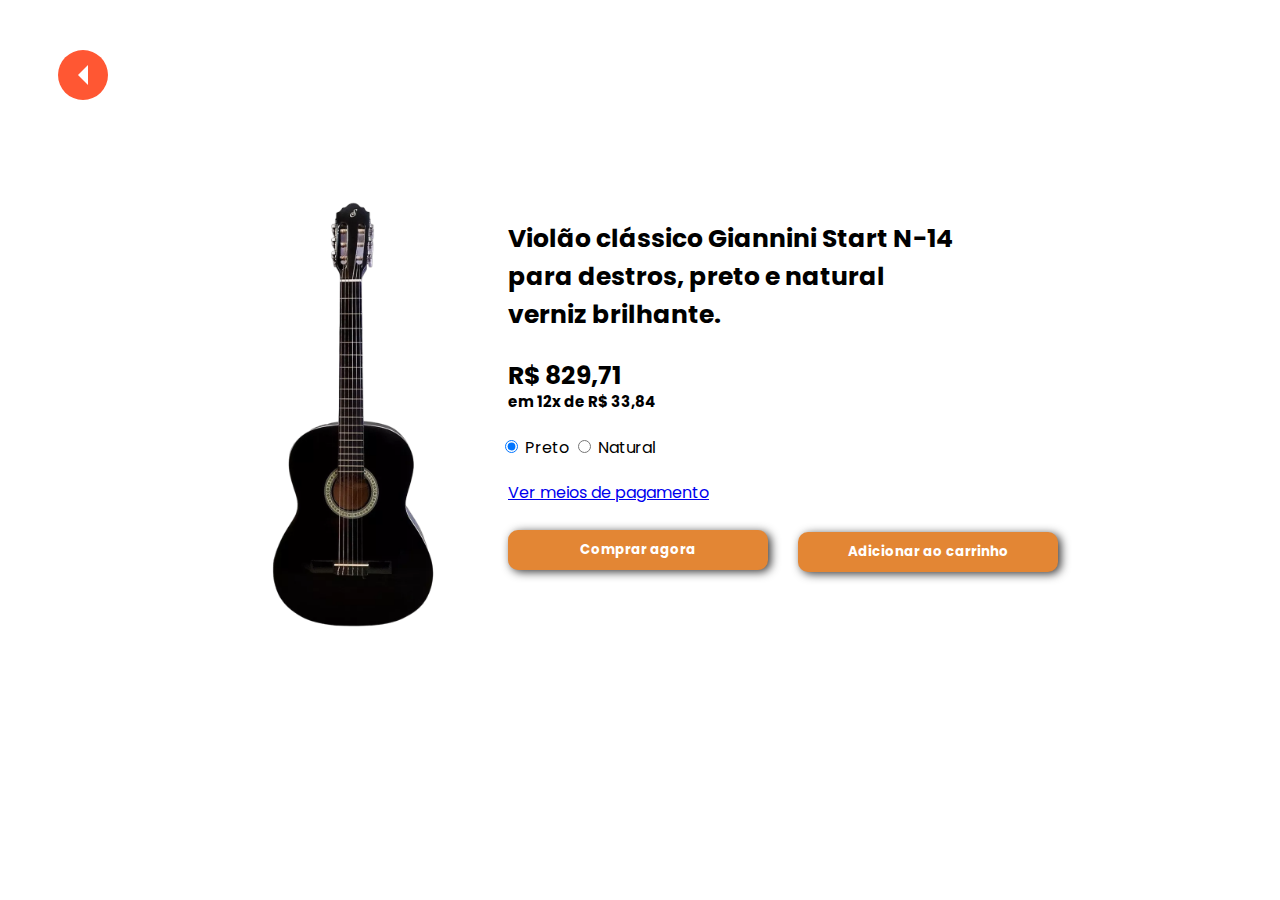
<file: violao.html>
<!DOCTYPE html>
<html lang="en">

<head>
    <meta charset="UTF-8">
    <meta name="viewport" content="width=device-width, initial-scale=1.0">
    <title>VIOLÃO</title>
    <link rel="stylesheet" type="text/css" href="violao.css" media="screen" />
    <link rel="preconnect" href="https://fonts.googleapis.com">
    <link rel="preconnect" href="https://fonts.gstatic.com" crossorigin>
    <link href="https://fonts.googleapis.com/css2?family=Poppins:wght@200&display=swap" rel="stylesheet">

</head>

<body>

    <div class="container text-center mt-5">
        <a href="home2.html" class="btn round-button">
            <div class="arrow-left"></div>
        </a>
    </div>

    <div class="container text-center mt-5">
        <div class="arrow-left"></div>
    </div>
    <div class="image">
        <label>
            <input type="radio" name="image" value="img/violao1-PhotoRoom.png-PhotoRoom.png" checked>
            Preto
        </label>
        <label>
            <input type="radio" name="image" value="img/violao2.webp">
            Natural
        </label>
    </div>

    <img src="img/violao1-PhotoRoom.png-PhotoRoom.png" class="img-thumbnail" id="product-image" alt="...">

    <h1> Violão clássico Giannini Start N-14 <br> para destros, preto e natural <br> verniz brilhante. </h1>
    <h2> R$ 829,71 </h2>
    <h3>em 12x de R$ 33,84</h3>

    <a href="#" class="link">Ver meios de pagamento</a>

    <div class="d-grid gap-2 col-6 mx-auto">
        <a href='finalizacao.html'><button class="botao" type="button" id="comprar">Comprar agora </button></a>
        <a href='carrinho.html'><button class="botao1" type="button" id="add">Adicionar ao carrinho</button></a>
    </div>

    <script>
        // JavaScript para atualizar a imagem com base na escolha do usuário
        const imageOptions = document.querySelectorAll('input[name="image"]');
        const productImage = document.getElementById('product-image');

        imageOptions.forEach(option => {
            option.addEventListener('change', () => {
                productImage.src = option.value;
            });
        });
    </script>
</body>

</html>
</file>
<file: style.css>
* {
    font-family: 'Montserrat', sans-serif;
    font-family: 'Poppins', sans-serif;
  }
  

img {
    width: 230px;
    margin: 230px;
    margin-right:  1000px;
    position: absolute;
    margin-top: 60px;
  
}

h1 {
    position: absolute;
    margin-left: 500px;
    margin-top: 100px;
    font-size: 25px;
    font-family:  'Poppins', 'sans-serif';
}

h2 {
    position: absolute;
    margin-left: 500px;
    margin-top: 237px;
    font-size: 25px;
    font-family:  'Poppins', 'sans-serif';
}

h3 {
    position: absolute;
    margin-left: 500px;
    margin-top: 270px;
    font-size: 15px;
    font-family:  'Poppins', 'sans-serif';
}

.link {
    position: absolute;
    margin-left: 500px;
    margin-top: 360px;
}

.botao {
    position: absolute;
    margin-left: 500px;
    margin-top: 410px;
    background-color: rgb(227, 134, 52);
    color: white;
    border-radius: 10px;
    cursor: pointer;
    width: 250px;
    height: 35px;
    font-weight: bolder;

}

.botao1 {
    position: absolute;
    margin-left: 790px;
    margin-top: 412px;
    background-color: rgb(227, 134, 52);
    color: white;
    border-radius: 10px;
    cursor: pointer;
    width: 250px;
    height: 35px;
    font-weight: bolder;

}

#comprar {
    border-radius: 10px;
    border: none;
    height: 40px;
    width: 260px;
    box-shadow: 3px 2px 10px rgb(58, 57, 57);
}

#add {
    border-radius: 10px;
    border: none;
    height: 40px;
    width: 260px;
    box-shadow: 3px 2px 10px rgb(58, 57, 57);

}

.image {
    position: absolute;
    margin-left: 492px;
    margin-top: 315px;
}
</file>
<file: cadastrar.css>
body {
    background-color: #F0960F;
    font-family: 'Poppins', sans-serif;
}

h2 {
    text-align: center;
    margin: 10%;
}

.container {
    position: relative;
    margin-top: 30px;
    width: 600px;
    height: 700px;
    background-color: #fff;
    box-shadow: 0 0 10px;
    border-radius: 30px;

}

.form-label {
    font-weight: bold;
    color: #333;
}

.form-control {
    width: 100%;
    padding: 10px;
    margin-bottom: 10px;
    border: 1px solid #F0960F;
    border-radius: 20px;
}

.btn {
    background-color: #F0960F;
    color: #fff;
    border: none;
    border-radius: 20px;
    padding: 10px 20px;
    cursor: pointer;
    font-weight: 600;
    transition: background-color 0.3s, color 0.3s;
}

.btn:hover {
    background-color: #000;
    color: #fff;
}

.mt-3 {
    color: #000000;
    font-weight: 600;
    position: absolute;
    right: 0;
    bottom: 0;
    margin: 0 6rem  4rem;
}

.mt-3 a {
    color: #ff6600;
    text-decoration: none;
    font-weight: 600;
}

.mb-3 {
    margin-bottom: 20px; 
}

.mb-3.form-check .form-check-label {
    color: #000;
}
</file>
<file: finalizacao.css>
:root {
    --color-black: #252525;
    --color-black2: #101010;
    --color-orange: #ffa6008c;
    --color-white: #ffffff;
    --color-white2: #FCF5EB;
    --color-beige: #C09578;
}

body, h1, p, a {
    margin: 0;
    padding: 0;
}

body {
    font-family: Arial, sans-serif;
    background-color: #f5f5f5;
    display: flex;
    justify-content: center;
    align-items: center;
    height: 100vh;
}

.container {
    text-align: center;
    background-color: #fff;
    border-radius: 5px;
    box-shadow: 0 0 10px rgba(0, 0, 0, 0.2);
    padding: 20px;
}

h1 {
    font-size: 2em;
    color: #333;
    margin-bottom: 20px;
}

p {
    font-size: 1.2em;
    color: #555;
    margin-bottom: 10px;
}

strong {
    font-weight: bold;
    color: #333;
}

.continue-shopping {
    display: inline-block;
    background-color: var(--color-black2);
    color: #fff;
    text-decoration: none;
    padding: 10px 20px;
    border-radius: 5px;
    margin-top: 20px;
}

.continue-shopping:hover {
    background-color: var(--color-orange);
}
</file>
<file: css/home2.css>
* {
  font-family: 'Montserrat', sans-serif;
  font-family: 'Poppins', sans-serif;
}

body {
  background-color: #252525;
  color: #FFF;

}

.img {
  width: 130px;
  position: absolute;

}

.primary-bg-color {
  background-color: #000000;
}

.form {
  --width-of-input: 200px;
  --border-height: 1px;
  --border-before-color: rgba(221, 221, 221, 0.39);
  --border-after-color: #5891ff;
  --input-hovered-color: #4985e01f;
  position: relative;
  width: var(--width-of-input);
}

/* styling of Input */
.input {
  color: #fff;
  font-size: 0.9rem;
  background-color: transparent;
  width: 100%;
  box-sizing: border-box;
  padding-inline: 0.5em;
  padding-block: 0.7em;
  border: none;
  border-bottom: var(--border-height) solid var(--border-before-color);
}

/* styling of animated border */
.input-border {
  position: absolute;
  background: var(--border-after-color);
  width: 0%;
  height: 2px;
  bottom: 0;
  left: 0;
  transition: 0.3s;
}

/* Hover on Input */
input:hover {
  background: var(--input-hovered-color);
}

input:focus {
  outline: none;
}

/* here is code of animated border */
input:focus~.input-border {
  width: 100%;
}

/* === if you want to do animated border on typing === */
/* remove input:focus code and uncomment below code */
/* input:valid ~ .input-border{
     width: 100%;
   } */


/* Hover on Input */
input:hover {
  background: var(--input-hovered-color);
}

input:focus {
  outline: none;
}

/* here is code of animated border */
input:focus~.input-border {
  width: 100%;
}

/* === if you want to do animated border on typing === */
/* remove input:focus code and uncomment below code */
/* input:valid ~ .input-border{
     width: 100%;
   } */

.secondary-bg-color {
  background-color: #F0960F;
}

.light-bg-color {
  background-color: #FCF5EB
}

.dark-bg-color {
  background-color: #101010;
}

.primary-color {
  color: #F0960F;
  font-family: 'Poppins', sans-serif;
  font-family: 'Raleway', sans-serif;
}

.secondary-color {
  color: #626262;
}

.light-color {
  color: #FCF5EB
}

/* NAVBAR */
#navbar .navbar-nav {
  flex-direction: row;
  justify-content: flex-end;
}

#navbar .navbar-nav li {
  margin-left: 1em;
}

#navbar a,
#navbar button {
  color: #FFF;
}



#navbar li {
  position: relative;
  margin-left: 10em;
}

#navbar i {
  font-size: 20px;
}


#bag-item span {
  left: 20px;
}

.navbar-brand {
  font-weight: 700;
  width: 100%;
  text-align: center;
  margin-left: 10em;

}

@media(min-width: 768px) {
  .navbar-brand {
    text-align: left;
  }
}

#navbar-items {
  justify-content: space-between;
}

@media(min-width: 768px) {
  #navbar-items {
    display: flex;
    min-width: 80%;
  }
}

#search-form,
#news-form {
  width: 100%;
  margin: 2em 0;
}

@media(min-width: 768px) {

  #search-form,
  #news-form {
    width: 50%;
    margin: 0;
  }
}

#search-form,
#news-form {
  border: 2px solid #626262;
  border-radius: 3px;
  padding: 5px 15px;
}

#search-form input,
#news-form input {
  background-color: transparent;
  border: none;
  color: #FFF;
}

#search-form input:focus,
#news-form input:focus {
  box-shadow: none;
}

#search-form input::placeholder,
#news-form input::placeholder {
  color: #FFF;
}

/* BOTTOM NAVBAR */
#bottom-navbar-container .container {
  justify-content: flex-end;

}

#bottom-navbar-container a {
  color: #FFF;
  font-weight: 600;
}

.navbar-toggler {
  font-size: 1.5em;
}

/* BANNERS */
#banners-container {
  padding: 0;
}

.carousel-caption {
  bottom: 5em;
  padding: 1em;
  left: 12%;
  right: 12%;
  background-color: #fff5f54b;
  color: #000000;

}

.carousel-caption h5 {
  font-size: 1.8em;
}

@media(min-width: 768px) {

  #slider .carousel-item,
  #slider img {
    height: 600px;
  }

  .carousel-caption {
    left: 23%;
    right: 23%;
  }

  .carousel-caption h5 {
    font-size: 4em;
  }
}

/* MINI BANNERS */
#mini-banners {
  margin-top: -3em;
  z-index: 10;
}

#mini-banners .col-12 {
  z-index: 1;
  height: 400px;
  padding: 1.5em;
  position: relative;
  display: flex;
  flex-direction: column;
  justify-content: space-between;
}

@media(min-width: 768px) {
  #mini-banners .col-12 {
    max-width: 30%;
  }
}

#mini-banners .col-12 h2 {
  text-transform: uppercase;
  max-width: 90px;
  font-size: 2.2em;
  font-weight: 700;
  line-height: 1em;
}

#mini-banners .col-12 img {
  height: 190px;
  position: absolute;
  right: 1rem;
  bottom: 1rem;
  top: 130px;
}


#mini-banner-2 .col-12 img {
  height: 10px;
  position: absolute;
  right: 1rem;
  bottom: 1rem;
  top: 130px;
}


#mini-banners .col-12 a {
  font-weight: bold;
  color: #FFF;
  font-size: .8rem;
  transition: .5s;
}

#mini-banners .col-12 a:hover {
  color: #101010;
}

#mini-banners #mini-banner-1 a:hover {
  color: #F0960F;
  font-family: 'Poppins', sans-serif;
  
}

#mini-banners #mini-banner-1 a:img {
  color: #F0960F;
  font-family: 'Poppins', sans-serif;
  
}



#mini-banners #mini-banner-3 a {
  color: #101010;
  font-family: 'Poppins', sans-serif;
  font-family: 'Raleway', sans-serif;

}

#mini-banners #mini-banner-3 a:hover {
  color: #C09578;
}

/* BEST SELLERS */
#best-sellers {
  padding: 4em 0;

}

#best-sellers .row {
  margin: 0;

}

#best-sellers .col-md-3 {
  padding: 0;
}

.title {
  text-transform: uppercase;
  font-weight: 900;
  font-size: 2.5em;
  margin-bottom: 1em;
  text-align: center;
  font-family: 'Poppins', sans-serif;
  font-family: 'Raleway', sans-serif;
}

@media(min-width: 768px) {
  .title {
    text-align: left;
  }
}

.card {
  text-align: center;
  border-radius: 0;
  background-color: #00000043;

}

.card img {
  width: 160px;
  margin: 2em auto;

}

.card .card-category {
  font-size: .8rem;
}

.card .card-text {
  margin: 2em 0;
  font-weight: bold;
  font-family: 'Poppins', sans-serif;
}


.btn {
  background-color: transparent;
  border-color: #F0960F;
}

.btn:hover {
  background-color: #F0960F;
  border-color: #F0960F;
}

/* BOTTOM BANNER */
#bottom-banner {
  background-color: #101010;
  padding: 6em;
  margin-bottom: 4em;
  text-align: center;
}

#bottom-banner .offer-subtitle,
#bottom-banner h2 {
  text-transform: uppercase;
  font-weight: bold;
}

#bottom-banner .btn {
  margin: 2em;
  font-weight: bold;
  padding: 1em;
}

#bottom-banner img {
  max-width: 305px;
}

@media(min-width: 768px) {
  #bottom-banner h2 {
    font-size: 6em;
  }
}

/* NEW PRODUCTS */

#new-products {
  margin-bottom: 5rem;
}

#new-products-banner {
  display: flex;
  flex-direction: column;
  justify-content: center;
  align-items: center;
  background-color: #101010;
}

#new-products-banner h3 {
  text-transform: uppercase;
  font-weight: bold;
  margin-bottom: 1rem;
  font-size: 2.5rem;
}

#new-products .col-md-4 {
  padding: 0;
}

#new-products .card img {
  height: 140px;
  width: 150px;
  margin: 2em auto;
}

.col-12 .mini-banner-2{
width: 30px;

}

/* GALLERY */
#gallery .image-container {
  background-size: cover;
  background-position: center;
  height: 225px;
  cursor: pointer;
  transition: .5s;
  border: 3px solid #101010;
}

#gallery .image-container:hover {
  border-color: #F0960F;
}

#insta1 {
  background-image: url('img/img3.jpeg');
}

#insta2 {
  background-image: url('groove/img/insta2.jpg');
}

#insta3 {
  background-image: url('../img/insta3.jpg');
}

#insta4 {
  background-image: url('../img/insta4.jpg');
}

#insta5 {
  background-image: url('../img/insta5.jpg');
}

#insta6 {
  background-image: url('../img/insta6.jpg');
}

/* FOOTER */
#footer-links-container {
  border-bottom: 1px solid #626262;
}

#footer .footer-column {
  padding: 2em;
  flex-direction: column;
  align-items: center;
  justify-content: center;
  text-align: center;
}

@media(mn-width: 795px) {
  #footer .footer-column {
    padding: 5em 2em;
  }
}

#footer-links-container h3 {
  margin-bottom: 25px;
  text-transform: uppercase;
}

#footer-links-container li {
  font-size: .8em;
  text-align: center;
}

@media(mn-width: 795px) {
  #footer-links-container li {
    text-align: left;
  }
}

#footer-links-container li a {
  text-decoration: none;
}

#footer-links-container li a:hover {
  color: #F0960F;
}

#footer-center {
  border-left: 1px solid #F0960F;
  border-right: 1px solid #F0960F;
}

#footer-center h3 {
  font-weight: 900;
}

#footer-center .store-phone {
  color: #F0960F;
  font-weight: bold;
  font-size: 2rem;
  margin-top: -15px;
}

/* NEWS */
#newsletter-container {
  background-color: #101010;
  border-bottom: 1px solid #626262;
  text-align: center;
  padding: 20px;
}

#news-form {
  max-width: 600px;
  margin: 15px auto;
}

#news-form i {
  font-size: 1.5em;
}

#news-form .btn {
  color: #FFF;
}

#social-container {
  margin: 20px auto;
}

#social-container i {
  font-size: 1.5em;
  margin: 10px;
  cursor: pointer;
  color: #626262;
  transition: .3s;
}

#social-container i:hover {
  color: #F0960F;
}

/* COPY */
#copy-container {
  text-align: center;
  padding: 30px;
}

  #ukulele{
    height: 6.5em;
  }

  #bateria{
    height: 14.5em;
  }

  #piano{
    height: 11.5em;
  }
</file>
<file: login.css>
body {
    background-color: #F0960F;
    font-family: 'Poppins', sans-serif;
}

h2 {
    text-align: center;
    margin: 10%;
}

.container {
    position: relative;
    margin-top: 80px;
    width: 600px;
    height: 450px;
    background-color: #fff;
    box-shadow: 0 0 10px;
    border-radius: 30px;

}

.form-label {
    font-weight: bold;
    color: #333;
}

.form-control {
    width: 100%;
    padding: 10px;
    margin-bottom: 10px;
    border: 1px solid #F0960F;
    border-radius: 20px;
}

.btn {
    background-color: #F0960F;
    color: #fff;
    border: none;
    border-radius: 20px;
    padding: 10px 20px;
    cursor: pointer;
    font-weight: 600;
    transition: background-color 0.3s, color 0.3s;
}

.btn:hover {
    background-color: #000;
    color: #fff;
}

.mt-3 {
    color: #000000;
    font-weight: 600;
    position: absolute;
    right: 0;
    bottom: 0;
    margin: 0 6rem  4rem;
}

.mt-3 a {
    color: #ff6600;
    text-decoration: none;
    font-weight: 600;
}

.mb-3 {
    margin-bottom: 20px; 
}

.mb-3.form-check .form-check-label {
    color: #000;
}
</file>
<file: violao.css>
* {
    font-family: 'Montserrat', sans-serif;
    font-family: 'Poppins', sans-serif;
}

.round-button {
    width: 50px;
    height: 50px;
    background-color: #FF5733;
    /* Laranja escuro */
    border-radius: 50%;
    display: flex;
    justify-content: center;
    align-items: center;
    cursor: pointer;
    margin-left: 50px;
    margin-top: 50px;

}

.arrow-left {
    width: 0;
    height: 0;
    border-top: 10px solid transparent;
    border-bottom: 10px solid transparent;
    border-right: 10px solid white;
}

img {
    width: 230px;
    margin: 230px;
    margin-right: 1000px;
    position: absolute;
    margin-top: 60px;

}

h1 {
    position: absolute;
    margin-left: 500px;
    margin-top: 100px;
    font-size: 25px;
    font-family: 'Poppins', 'sans-serif';
}

h2 {
    position: absolute;
    margin-left: 500px;
    margin-top: 237px;
    font-size: 25px;
    font-family: 'Poppins', 'sans-serif';
}

h3 {
    position: absolute;
    margin-left: 500px;
    margin-top: 270px;
    font-size: 15px;
    font-family: 'Poppins', 'sans-serif';
}

.link {
    position: absolute;
    margin-left: 500px;
    margin-top: 360px;
}

.botao {
    position: absolute;
    margin-left: 500px;
    margin-top: 410px;
    background-color: rgb(227, 134, 52);
    color: white;
    border-radius: 10px;
    cursor: pointer;
    width: 250px;
    height: 35px;
    font-weight: bolder;

}

.botao1 {
    position: absolute;
    margin-left: 790px;
    margin-top: 412px;
    background-color: rgb(227, 134, 52);
    color: white;
    border-radius: 10px;
    cursor: pointer;
    width: 250px;
    height: 35px;
    font-weight: bolder;

}

#comprar {
    border-radius: 10px;
    border: none;
    height: 40px;
    width: 260px;
    box-shadow: 3px 2px 10px rgb(58, 57, 57);
}

#add {
    border-radius: 10px;
    border: none;
    height: 40px;
    width: 260px;
    box-shadow: 3px 2px 10px rgb(58, 57, 57);

}

.image {
    position: absolute;
    margin-left: 492px;
    margin-top: 315px;
}
</file>
